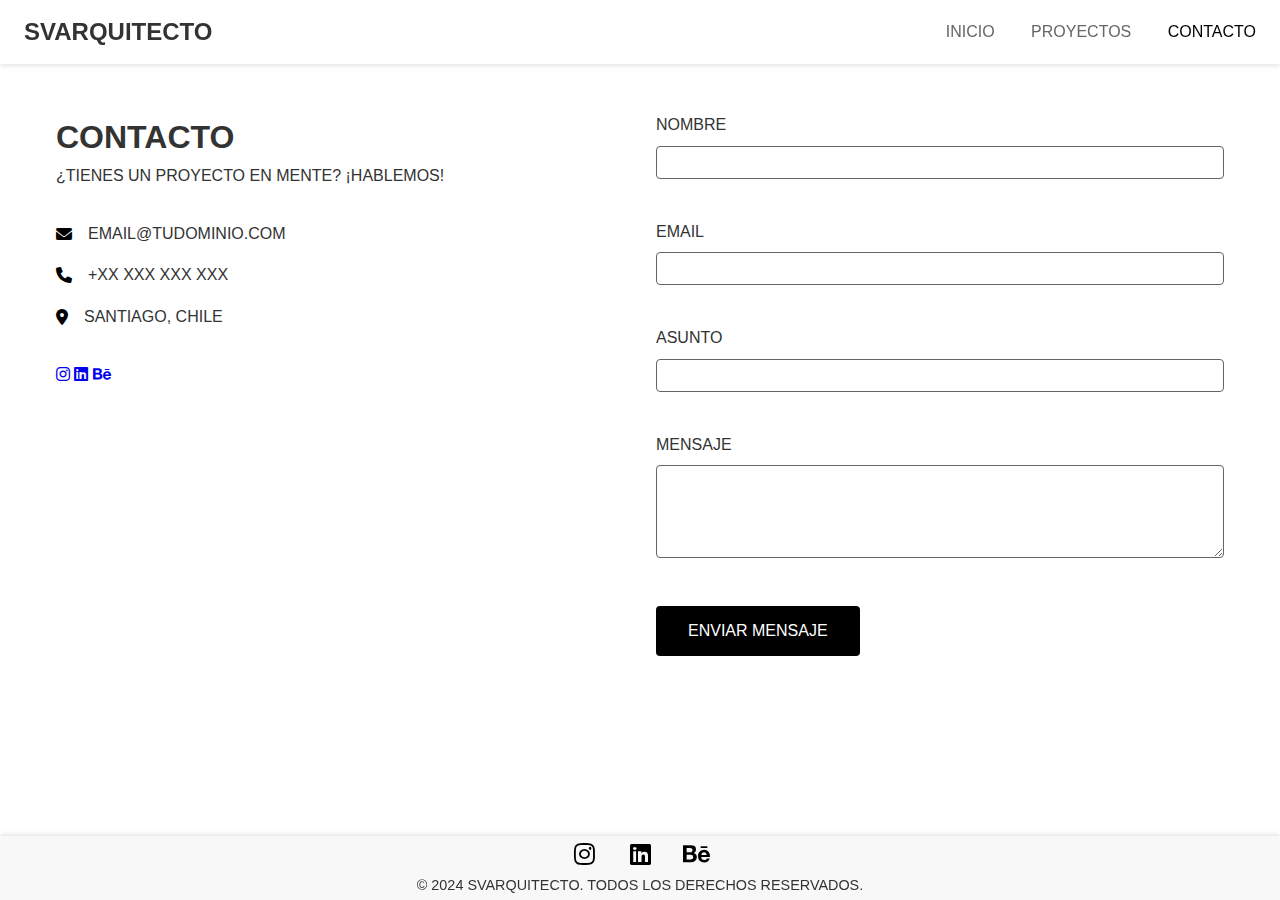
<file: contacto.html>
<!DOCTYPE html>
<html lang="es">
<head>
    <meta charset="UTF-8">
    <meta name="viewport" content="width=device-width, initial-scale=1.0">
    <title>CONTACTO - PORTFOLIO DE ARQUITECTURA</title>
    <link rel="stylesheet" href="css/styles.css">
    <link rel="stylesheet" href="https://cdnjs.cloudflare.com/ajax/libs/font-awesome/6.0.0/css/all.min.css">
</head>
<body>
    <div id="nav-container"></div>

    <main class="contact-page">
        <div class="contact-container">
            <div class="contact-info">
                <h1>CONTACTO</h1>
                <p>¿TIENES UN PROYECTO EN MENTE? ¡HABLEMOS!</p>
                
                <div class="contact-details">
                    <div class="contact-item">
                        <i class="fas fa-envelope"></i>
                        <p>EMAIL@TUDOMINIO.COM</p>
                    </div>
                    <div class="contact-item">
                        <i class="fas fa-phone"></i>
                        <p>+XX XXX XXX XXX</p>
                    </div>
                    <div class="contact-item">
                        <i class="fas fa-map-marker-alt"></i>
                        <p>SANTIAGO, CHILE</p>
                    </div>
                </div>

                <div class="social-links-contact">
                    <a href="#"><i class="fab fa-instagram"></i></a>
                    <a href="#"><i class="fab fa-linkedin"></i></a>
                    <a href="#"><i class="fab fa-behance"></i></a>
                </div>
            </div>

            <div class="contact-form">
                <form id="contactForm" onsubmit="return handleSubmit(event)">
                    <div class="form-group">
                        <label for="nombre">NOMBRE</label>
                        <input type="text" id="nombre" name="nombre" required>
                    </div>
                    
                    <div class="form-group">
                        <label for="email">EMAIL</label>
                        <input type="email" id="email" name="email" required>
                    </div>
                    
                    <div class="form-group">
                        <label for="asunto">ASUNTO</label>
                        <input type="text" id="asunto" name="asunto" required>
                    </div>
                    
                    <div class="form-group">
                        <label for="mensaje">MENSAJE</label>
                        <textarea id="mensaje" name="mensaje" rows="5" required></textarea>
                    </div>
                    
                    <button type="submit" class="submit-btn">ENVIAR MENSAJE</button>
                </form>
            </div>
        </div>
    </main>

    <div id="footer-container"></div>

    <script src="js/components.js"></script>
    <script src="js/main.js"></script>
</body>
</html>
</file>
<file: css/styles.css>
/* Variables globales */
:root {
    --primary-color: #333333;
    --secondary-color: #666666;
    --accent-color: #000000;
    --background-color: #ffffff;
    --text-color: #333333;
    --spacing-unit: 1rem;
    --navbar-height: 4rem;
    --footer-height: 4rem;
}

/* Reset y estilos base */
* {
    margin: 0;
    padding: 0;
    box-sizing: border-box;
}

body {
    font-family: 'Helvetica Neue', Arial, sans-serif;
    line-height: 1.6;
    color: var(--text-color);
    background-color: var(--background-color);
    min-height: 100vh;
    display: flex;
    flex-direction: column;
    overflow-x: hidden;
    width: 100%;
    position: relative;
    padding-bottom: var(--footer-height);
}

/* Navegación */
.navbar {
    position: fixed;
    top: 0;
    left: 0;
    width: 100%;
    height: var(--navbar-height);
    background-color: rgba(255, 255, 255, 0.95);
    padding: 0 1.5rem;
    display: flex;
    justify-content: space-between;
    align-items: center;
    z-index: 1000;
    box-shadow: 0 2px 4px rgba(0, 0, 0, 0.1);
}

.nav-brand a {
    font-size: 1.5rem;
    color: var(--primary-color);
    text-decoration: none;
    font-weight: bold;
}

.nav-links a {
    margin-left: 2rem;
    color: var(--secondary-color);
    text-decoration: none;
    transition: color 0.3s ease;
}

.nav-links a:hover,
.nav-links a.active {
    color: var(--accent-color);
}

/* Landing Container */
.landing-container {
    flex: 1;
    margin-top: var(--navbar-height);
    margin-bottom: 0;
    min-height: calc(100vh - var(--navbar-height) - var(--footer-height));
    position: relative;
    display: flex;
    flex-direction: column;
}

/* Hero Section */
.hero-section {
    position: relative;
    display: flex;
    align-items: center;
    justify-content: center;
    flex: 1;
    width: 100%;
    overflow: hidden;
}

.background-slideshow {
    position: absolute;
    top: 0;
    left: 0;
    width: 100%;
    height: 100%;
    z-index: 0;
}

.slide {
    position: absolute;
    top: 0;
    left: 0;
    width: 100%;
    height: 100%;
    background-size: cover;
    background-position: center;
    opacity: 0;
    transition: opacity 1s ease-in-out;
}

.slide.active {
    opacity: 0.5;
}

.hero-content {
    position: relative;
    z-index: 1;
    text-align: center;
    background: rgba(255, 255, 255, 0.8);
    padding: 3rem;
    border-radius: 8px;
    max-width: 800px;
    margin: 0 2rem;
    width: calc(100% - 4rem);
}

.hero-content h1 {
    font-size: clamp(2rem, 5vw, 4rem);
    margin-bottom: 1.5rem;
    line-height: 1.2;
}

.hero-content p {
    font-size: clamp(1.2rem, 3vw, 1.8rem);
    color: var(--secondary-color);
}

/* Featured Section */
.featured-section {
    padding: 2rem;
    display: flex;
    flex-direction: column;
    height: 100%;
}

.featured-section h2 {
    margin-bottom: 2rem;
    font-size: 2rem;
}

.featured-grid {
    display: grid;
    grid-template-columns: repeat(2, 1fr);
    gap: 2rem;
    flex: 1;
}

.featured-item {
    position: relative;
    overflow: hidden;
    border-radius: 4px;
    height: 100%;
}

.featured-item img {
    width: 100%;
    height: 100%;
    object-fit: cover;
    transition: transform 0.3s ease;
}

.featured-item:hover img {
    transform: scale(1.05);
}

.featured-overlay {
    position: absolute;
    top: 0;
    left: 0;
    width: 100%;
    height: 100%;
    background: rgba(0, 0, 0, 0.7);
    display: flex;
    flex-direction: column;
    justify-content: center;
    align-items: center;
    color: white;
    text-align: center;
    padding: 2rem;
    opacity: 0;
    transition: opacity 0.3s ease;
}

.featured-item:hover .featured-overlay {
    opacity: 1;
}

.featured-overlay h3 {
    font-size: 1.8rem;
    margin-bottom: 1rem;
}

.featured-overlay p {
    font-size: 1.1rem;
    margin-bottom: 1.5rem;
    max-width: 80%;
}

.view-more {
    color: white;
    text-decoration: none;
    padding: 0.5rem 1rem;
    border: 2px solid white;
    border-radius: 4px;
    transition: all 0.3s ease;
}

.view-more:hover {
    background: white;
    color: var(--accent-color);
}

/* Footer */
footer {
    position: fixed;
    bottom: 0;
    left: 0;
    width: 100%;
    height: var(--footer-height);
    background-color: rgba(248, 248, 248, 0.95);
    padding: 0 0.5rem;
    display: flex;
    align-items: center;
    justify-content: center;
    z-index: 1000;
    box-shadow: 0 -2px 4px rgba(0, 0, 0, 0.1);
    backdrop-filter: blur(5px);
    -webkit-backdrop-filter: blur(5px);
    overflow: hidden;
}

.footer-content {
    width: 100%;
    display: flex;
    flex-direction: column;
    align-items: center;
    gap: 0.25rem;
    padding: 0.25rem;
    max-width: 100%;
    font-size: clamp(0.7rem, 2vw, 0.9rem);
}

.social-links {
    display: flex;
    flex-wrap: wrap;
    justify-content: center;
    gap: clamp(0.2rem, 1vw, 0.5rem);
    width: 100%;
    padding: 0 0.25rem;
}

.social-links a {
    color: var(--accent-color);
    font-size: clamp(1.2rem, 3vw, 1.5rem);
    margin: 0 clamp(0.15rem, 1vw, 0.5rem);
    text-decoration: none;
    white-space: nowrap;
    display: flex;
    align-items: center;
    justify-content: center;
    min-width: clamp(1.5rem, 4vw, 2rem);
    height: clamp(1.5rem, 4vw, 2rem);
}

/* Proyectos */
.projects-page {
    padding: 120px 5% 5%;
}

.projects-grid {
    display: grid;
    grid-template-columns: repeat(auto-fill, minmax(300px, 1fr));
    gap: 2rem;
    padding: 2rem 0;
}

.project-card {
    background: white;
    border-radius: 4px;
    overflow: hidden;
    box-shadow: 0 2px 4px rgba(0, 0, 0, 0.1);
    transition: box-shadow 0.3s ease;
}

.project-card:hover {
    box-shadow: 0 4px 8px rgba(0, 0, 0, 0.2);
}

.project-image {
    width: 100%;
    height: 250px;
    overflow: hidden;
    position: relative;
}

.project-image img {
    width: 100%;
    height: 100%;
    object-fit: cover;
    position: absolute;
    top: 0;
    left: 0;
    transition: opacity 0.3s ease-in-out;
}

.project-image img.bn-image {
    opacity: 1;
    z-index: 1;
}

.project-image img.color-image {
    opacity: 0;
    z-index: 2;
}

.project-card:hover .project-image img.color-image {
    opacity: 1;
}

.project-card:hover .project-image img.bn-image {
    opacity: 0;
}

.project-info {
    padding: 1.5rem;
}

.project-info h3 {
    margin-bottom: 0.5rem;
    color: var(--accent-color);
}

.project-info p {
    color: var(--secondary-color);
    line-height: 1.6;
}

/* Página de contacto */
.contact-page {
    padding: 2rem 1rem;
    margin-top: var(--navbar-height);
    margin-bottom: var(--footer-height);
    width: 100%;
    max-width: 100%;
    overflow-x: hidden;
}

.contact-container {
    display: flex;
    flex-wrap: wrap;
    gap: 2rem;
    max-width: 1200px;
    margin: 0 auto;
    padding: 1rem;
}

.contact-info {
    flex: 1;
    min-width: 300px;
}

.contact-details {
    margin: 2rem 0;
}

.contact-item {
    display: flex;
    align-items: center;
    margin-bottom: 1rem;
}

.contact-item i {
    margin-right: 1rem;
    color: var(--accent-color);
}

.contact-form {
    flex: 1;
    min-width: 300px;
}

.form-group {
    margin-bottom: 1.5rem;
}

.form-group label {
    display: block;
    margin-bottom: 0.5rem;
}

.form-group input,
.form-group textarea {
    width: 100%;
    max-width: 100%;
    padding: 0.5rem;
    margin-bottom: 1rem;
    border: 1px solid var(--secondary-color);
    border-radius: 4px;
}

.submit-btn {
    background-color: var(--accent-color);
    color: white;
    padding: 1rem 2rem;
    border: none;
    border-radius: 4px;
    cursor: pointer;
    font-size: 1rem;
    transition: background-color 0.3s ease;
}

.submit-btn:hover {
    background-color: #333;
}

/* Responsive Styles */
@media (max-width: 768px) {
    :root {
        --navbar-height: 3.5rem;
        --footer-height: 3.5rem;
    }

    .navbar {
        padding: 0 1rem;
    }

    .nav-brand a {
        font-size: 1.2rem;
    }

    .nav-links a {
        margin-left: 1rem;
        font-size: 0.9rem;
    }

    .hero-content {
        padding: 1.5rem;
        margin: 0 1rem;
        width: calc(100% - 2rem);
    }

    .social-links {
        gap: 0.15rem;
    }
    
    .social-links a {
        font-size: 1.2rem;
        margin: 0 0.15rem;
    }

    .footer-content {
        gap: 0.15rem;
    }

    .contact-container {
        padding: 0.5rem;
        flex-direction: column;
    }

    .contact-info,
    .contact-form {
        width: 100%;
        padding: 1rem;
    }

    .form-group input,
    .form-group textarea {
        width: 100%;
        box-sizing: border-box;
    }

    .project-image {
        height: 200px;
    }
}

@media (max-width: 480px) {
    .hero-content {
        padding: 1rem;
    }

    .nav-links a {
        margin-left: 0.5rem;
        font-size: 0.8rem;
    }

    .contact-page {
        padding: 1rem 0.5rem;
    }

    .contact-container {
        padding: 0.25rem;
    }

    .social-links a {
        font-size: 1rem;
        margin: 0 0.15rem;
    }

    .project-image {
        height: 180px;
    }

    .project-info {
        padding: 1rem;
    }
}

@media (max-width: 320px) {
    .footer-content {
        font-size: 0.65rem;
    }

    .social-links a {
        font-size: 1rem;
        min-width: 1.25rem;
        height: 1.25rem;
        margin: 0 0.1rem;
    }
}

/* Touch Device Optimizations */
@media (hover: none) {
    .nav-links a:hover,
    .social-links a:hover {
        color: var(--secondary-color);
    }
}

/* Landscape Mode */
@media (max-height: 500px) and (orientation: landscape) {
    :root {
        --navbar-height: 3rem;
        --footer-height: 3rem;
    }

    .hero-content {
        padding: 1rem;
    }

    .hero-content h1 {
        margin-bottom: 0.5rem;
    }
}

/* High-DPI Screens */
@media (-webkit-min-device-pixel-ratio: 2), (min-resolution: 192dpi) {
    .hero-content {
        backdrop-filter: blur(5px);
    }
}

/* Vista Detalle Proyecto */
.project-detail-modal {
    display: none;
    position: fixed;
    top: 0;
    left: 0;
    width: 100%;
    height: 100vh;
    background-color: rgba(0, 0, 0, 0.95);
    z-index: 2000;
    overflow-y: auto;
}

.project-detail-content {
    position: relative;
    width: 90%;
    max-width: 1400px;
    margin: 2rem auto;
    background: white;
    padding: 2rem;
    border-radius: 8px;
    min-height: calc(100vh - 4rem);
    display: flex;
    flex-direction: column;
    gap: 2rem;
}

.project-detail-close {
    position: absolute;
    top: 1rem;
    right: 1rem;
    font-size: 2rem;
    color: var(--accent-color);
    background: white;
    width: 2.5rem;
    height: 2.5rem;
    border-radius: 50%;
    display: flex;
    align-items: center;
    justify-content: center;
    cursor: pointer;
    transition: all 0.3s ease;
    box-shadow: 0 2px 4px rgba(0, 0, 0, 0.1);
}

.project-detail-close:hover {
    background: var(--accent-color);
    color: white;
    transform: scale(1.1);
}

.project-detail-header {
    text-align: center;
    margin-bottom: 2rem;
}

.project-detail-header h2 {
    font-size: clamp(1.5rem, 4vw, 2.5rem);
    color: var(--accent-color);
    margin-bottom: 1rem;
}

.project-detail-header p {
    font-size: clamp(1rem, 2vw, 1.2rem);
    color: var(--secondary-color);
}

.project-detail-gallery {
    width: 100%;
    display: flex;
    flex-direction: column;
    gap: 1rem;
}

.project-main-image {
    width: 100%;
    height: 60vh;
    position: relative;
    overflow: hidden;
    border-radius: 8px;
    background-color: #f5f5f5;
}

.project-main-image img {
    width: 100%;
    height: 100%;
    object-fit: contain;
}

.project-thumbnails {
    display: flex;
    gap: 1rem;
    overflow-x: auto;
    padding: 1rem 0;
    scrollbar-width: thin;
    scrollbar-color: var(--accent-color) #f1f1f1;
}

.project-thumbnail {
    width: 100px;
    height: 100px;
    flex-shrink: 0;
    cursor: pointer;
    border-radius: 4px;
    overflow: hidden;
    opacity: 0.7;
    transition: all 0.3s ease;
    border: 2px solid transparent;
}

.project-thumbnail.active {
    opacity: 1;
    border-color: var(--accent-color);
}

.project-thumbnail:hover {
    opacity: 1;
}

.project-thumbnail img {
    width: 100%;
    height: 100%;
    object-fit: cover;
}

.project-detail-info {
    padding: 2rem;
    background: #f9f9f9;
    border-radius: 8px;
}

.project-detail-info h3 {
    color: var(--accent-color);
    margin-bottom: 1rem;
    font-size: 1.2rem;
}

.project-metadata {
    display: grid;
    grid-template-columns: repeat(auto-fit, minmax(200px, 1fr));
    gap: 1rem;
    margin-top: 1rem;
}

.metadata-item {
    display: flex;
    flex-direction: column;
    gap: 0.5rem;
}

.metadata-item strong {
    color: var(--accent-color);
}

/* Responsive styles for project detail */
@media (max-width: 768px) {
    .project-detail-content {
        width: 95%;
        padding: 1.5rem;
        gap: 1.5rem;
        margin: 1rem auto;
    }

    .project-main-image {
        height: 40vh;
    }

    .project-thumbnail {
        width: 80px;
        height: 80px;
    }

    .project-detail-info {
        padding: 1.5rem;
    }
}

@media (max-width: 480px) {
    .project-detail-content {
        width: 100%;
        padding: 1rem;
        gap: 1rem;
        margin: 0.5rem auto;
    }

    .project-main-image {
        height: 30vh;
    }

    .project-thumbnail {
        width: 60px;
        height: 60px;
    }

    .project-detail-info {
        padding: 1rem;
    }
}
</file>
